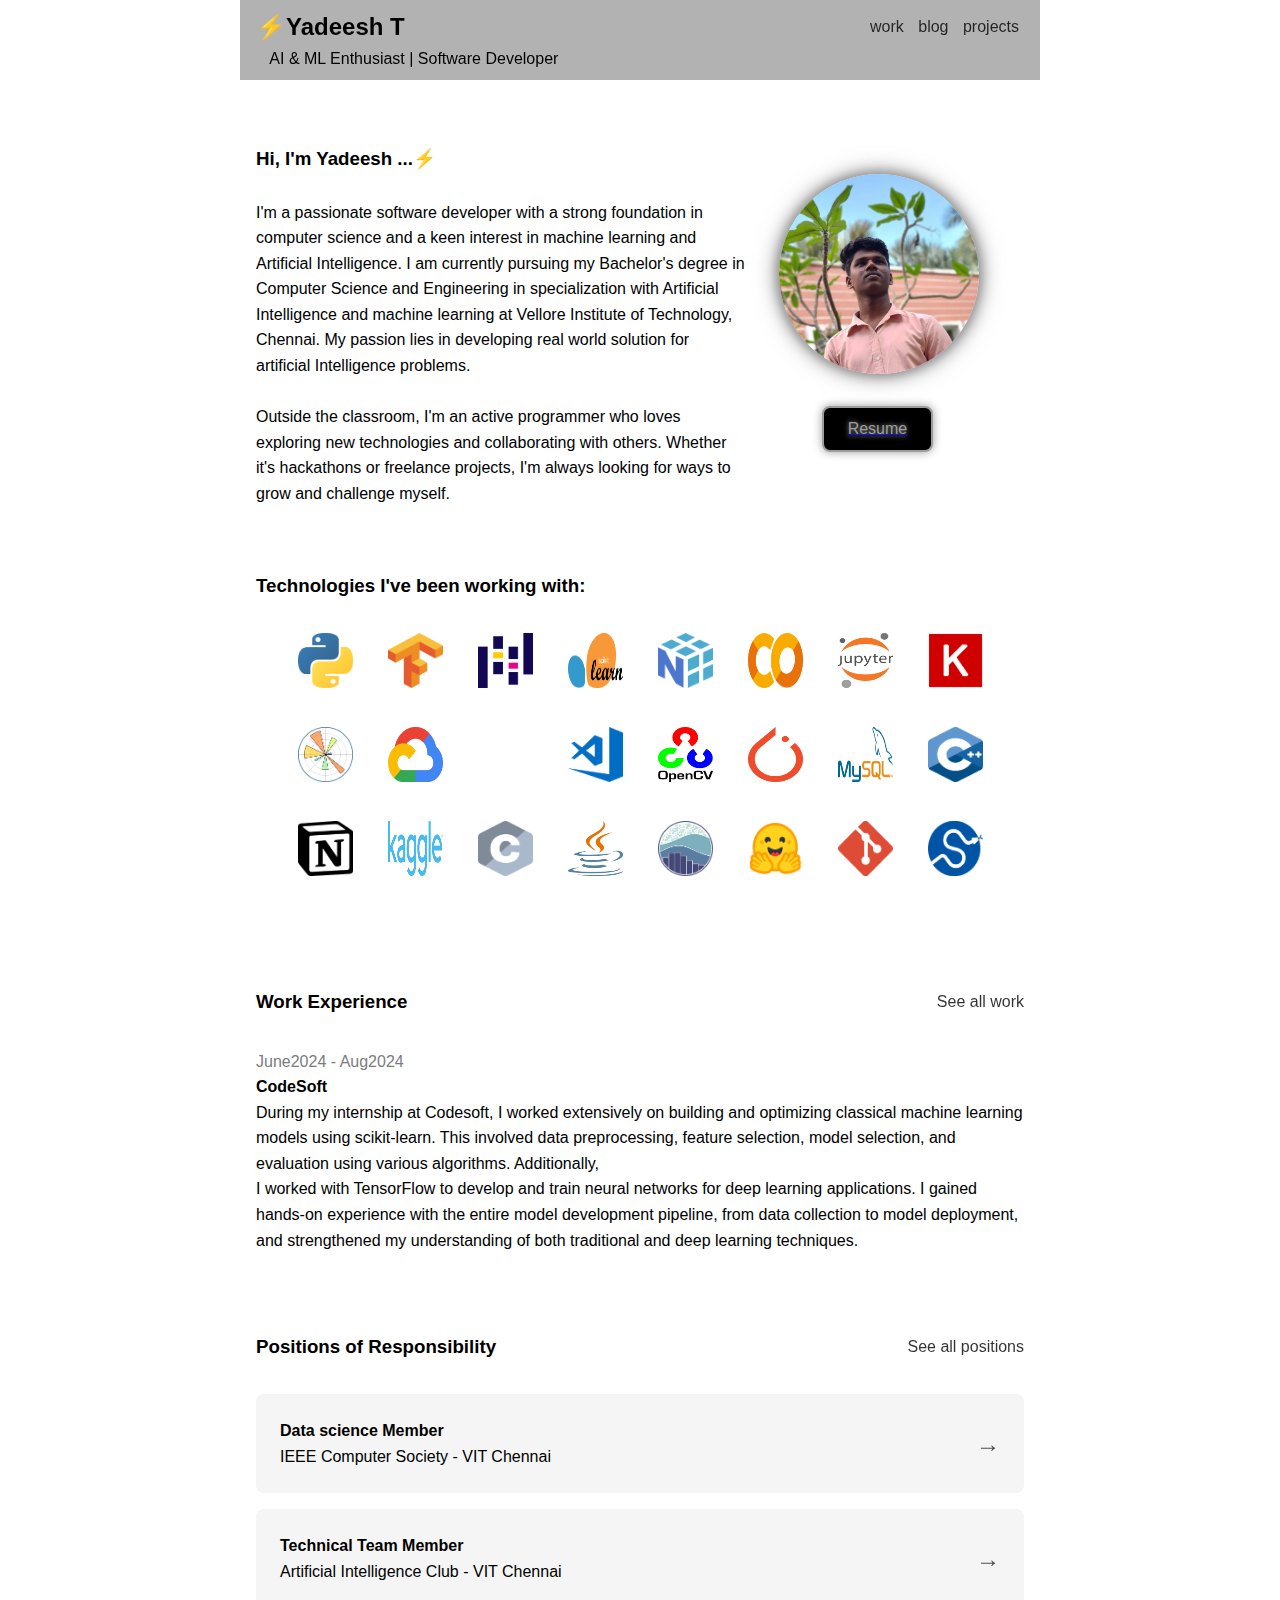
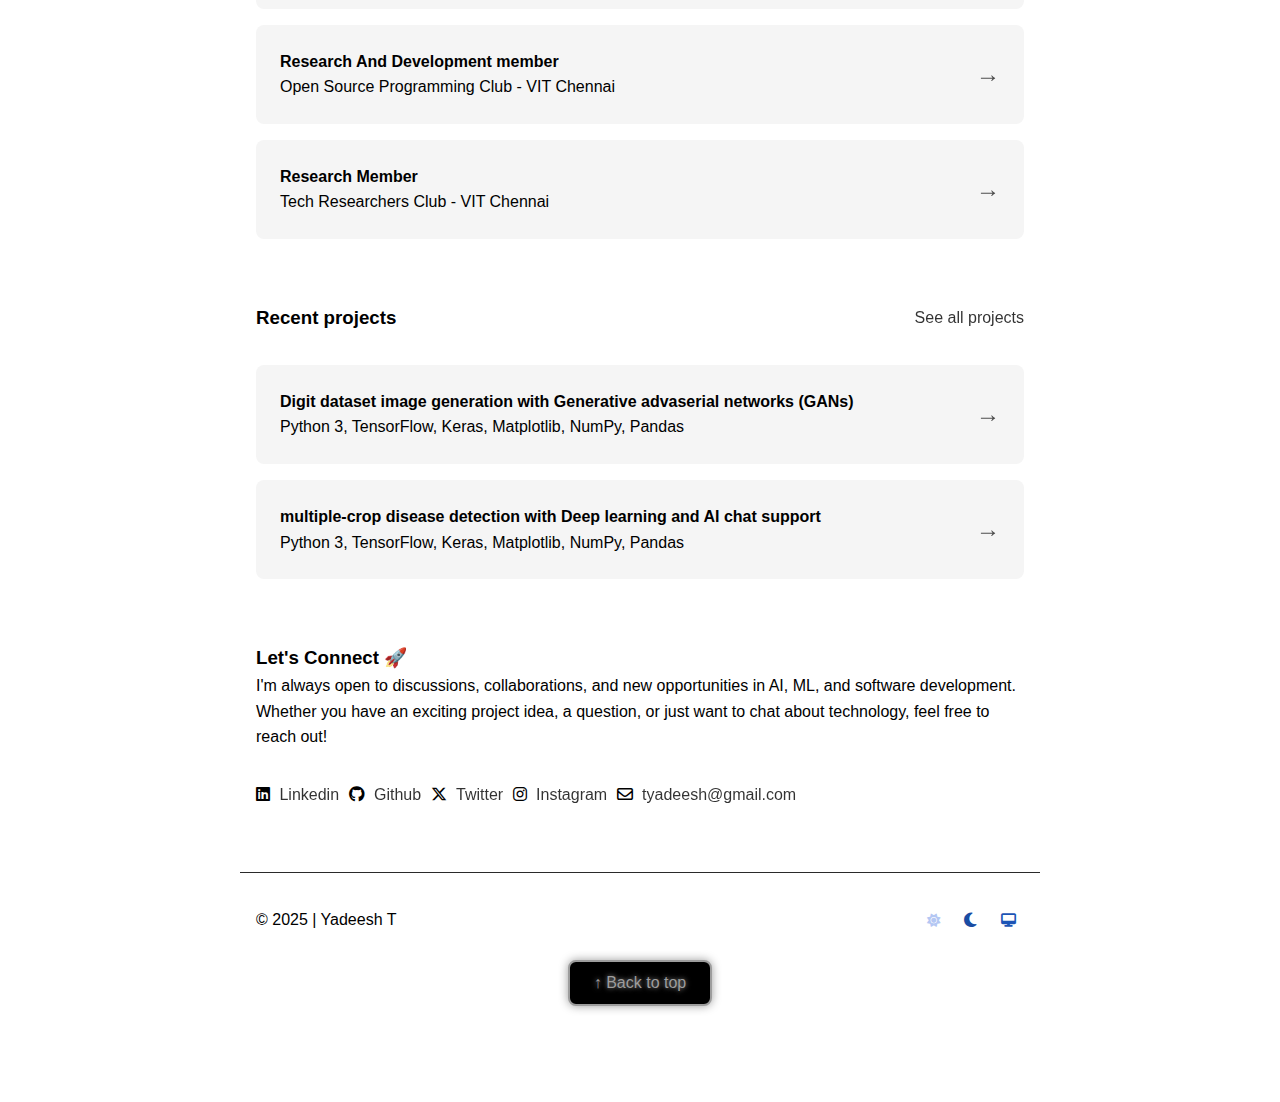
<file: index.html>
<!DOCTYPE html>
<html lang="en">
<head>
    <meta charset="UTF-8">
    <meta name="viewport" content="width=device-width, initial-scale=1.0">
    <title>Home | Yadeesh T</title>
    <link rel="stylesheet" href="styles.css">
    <link rel="icon" type="image/svg+xml" href="images\bolt.svg">
    <link rel="stylesheet" href="https://cdnjs.cloudflare.com/ajax/libs/font-awesome/6.7.2/css/all.min.css" integrity="sha512-Evv84Mr4kqVGRNSgIGL/F/aIDqQb7xQ2vcrdIwxfjThSH8CSR7PBEakCr51Ck+w+/U6swU2Im1vVX0SVk9ABhg==" crossorigin="anonymous" referrerpolicy="no-referrer" />
</head>
<body class="dark-theme">
    <div id="top"></div>
    <header>
        <nav>
            <h2 onclick="scrollToTop()">⚡Yadeesh T</h2>
            <div class="nav-links">
                <a href="#work">work</a>
                <a href="#position">blog</a>  
                <a href="#project">projects</a>
                
            </div>
        </nav>
        <p>&nbsp;&nbsp;&nbsp;AI & ML Enthusiast | Software Developer</p>
    </header>
    <main>
        <section class="intro">
            <h3>Hi, I'm Yadeesh ...⚡</h3>
            <div class="intro-content">
                <div class="intro-text">
                    <br><p>I'm a passionate software developer with a strong foundation in computer science and a keen interest in machine learning and Artificial Intelligence. I am currently pursuing my Bachelor's degree in Computer Science and Engineering in specialization with Artificial Intelligence and machine learning at Vellore Institute of Technology, Chennai. My passion lies in developing real world solution for artificial Intelligence problems.</p><br>
                    <p>Outside the classroom, I'm an active programmer who loves exploring new technologies and collaborating with others. Whether it's hackathons or freelance projects, I'm always looking for ways to grow and challenge myself.</p>
                </div>
                <div class="profile-image">
                    <img src="images\profile.jpg" alt="Profile Picture">
                    <a href="files/Resume_up1.pdf" target="_blank">
                        <button class="resume-button" aria-label="resume-button">Resume</button>
                    </a>
                </div>
            </div>
        </section>

        <section class="tech-stack">
            <h3>Technologies I've been working with:</h3>
            <div class="tech-stack-container">
                <div class="tech-row">
                    <div class="tech-item">
                        <img src="images\python.png" alt="Python" class="tech-icon">
                    </div>
                    <div class="tech-item">
                        <img src="images\tensorflow.png" alt="TensorFlow" class="tech-icon">
                    </div>
                    <div class="tech-item">
                        <img src="images\pandas.png" alt="Pandas" class="tech-icon">
                    </div>
                    <div class="tech-item">
                        <img src="images\scikit.png" alt="Scikit-learn" class="tech-icon">
                    </div>
                    <div class="tech-item">
                        <img src="images\numpy.png" alt="NumPy" class="tech-icon">
                    </div>
                    <div class="tech-item">
                        <img src="images\google.png" alt="Google Colab" class="tech-icon">
                    </div>
                    <div class="tech-item">
                        <img src="images\jupyter.png" alt="Jupyter" class="tech-icon">
                    </div>
                    <div class="tech-item">
                        <img src="images/keras.png" alt="Keras" class="tech-icon">
                    </div>
                    
                </div>
                <div class="tech-row">
                    <div class="tech-item">
                        <img src="images/matplotlib.png" alt="Matplotlib" class="tech-icon">
                    </div>
                    <div class="tech-item">
                        <img src="images\cloud.png" alt="Google Colab" class="tech-icon">
                    </div>
                    <div class="tech-item">
                        <img src="images\github.svg" alt="Jupyter" class="tech-icon">
                    </div>
                    <div class="tech-item">
                        <img src="images/vscode.png" alt="Keras" class="tech-icon">
                    </div>
                    <div class="tech-item">
                        <img src="images/opencv.png" alt="Matplotlib" class="tech-icon">
                    </div>
                    <div class="tech-item">
                        <img src="images\pytorch.png" alt="Python" class="tech-icon">
                    </div>
                    <div class="tech-item">
                        <img src="images\mysql.png" alt="TensorFlow" class="tech-icon">
                    </div>
                    <div class="tech-item">
                        <img src="images\c++.png" alt="Pandas" class="tech-icon">
                    </div>
                </div>
                <div id="work"></div> 

                <div class="tech-row">
                    <div class="tech-item">
                        <img src="images\notion.png" alt="Google Colab" class="tech-icon">
                    </div>
                    <div class="tech-item">
                        <img src="images\kaggle.png" alt="Jupyter" class="tech-icon">
                    </div>
                    <div class="tech-item">
                        <img src="images\c.png" alt="Scikit-learn" class="tech-icon">
                    </div>
                    <div class="tech-item">
                        <img src="images\java.png" alt="NumPy" class="tech-icon">
                    </div>
                    <div class="tech-item">
                        <img src="images\seaborn.png" alt="Python" class="tech-icon">
                    </div>
                    <div class="tech-item">
                        <img src="images\hugging.png" alt="TensorFlow" class="tech-icon">
                    </div>
                    <div class="tech-item">
                        <img src="images\git.png" alt="Pandas" class="tech-icon">
                    </div>
                    <div class="tech-item">
                        <img src="images\scipy.png" alt="Scikit-learn" class="tech-icon">
                    </div>
                </div>
            </div>                     
        </section>

        <section class="work-experience">
            <div class="section-header">
                <h3 style="padding-bottom: -2px;">Work Experience</h3>
                <a href="work.html" class="see-all">See all work</a>
            </div>            
        
            <div class="experience-item">
                <div class="experience-date", style="color:#7c7c80;">June2024 - Aug2024</div>
                <h4 class="company">CodeSoft</h4>
                <div class="position", style="padding-bottom: 15px;>machine learning Intern</div>
                <p class="description", style="color:#a1a1a2">
                    During my internship at Codesoft, I worked extensively on building and optimizing classical machine learning models using scikit-learn. This involved data preprocessing, feature selection, model selection, 
                    and evaluation using various algorithms. Additionally,<div id="position"></div>I worked with TensorFlow to develop and train neural networks for deep learning applications. I gained hands-on experience with the entire model development
                     pipeline, from data collection to model deployment, and strengthened my understanding of both traditional and deep learning techniques.
                </p>
                
            </div>
        </section>
        

        <section class="recent-project">
            <div class="section-header">
                <h3>Positions of Responsibility</h3>
                <a href="positions.html" class="see-all">See all positions</a>
            </div>
            <div class="project-cards">
                <a href="positions.html" class="project-card">
                    <div class="project-content">
                        <h4>Data science Member</h4>
                        <p>IEEE Computer Society - VIT Chennai</p>
                    </div>
                    <span class="arrow">→</span>
                </a>
                <a href="positions.html" class="project-card">
                    <div class="project-content">
                        <h4>Technical Team Member</h4>
                        <p>Artificial Intelligence Club - VIT Chennai</p>
                    </div>
                    <span class="arrow">→</span>
                </a>
                <a href="positions.html" class="project-card">
                    <div class="project-content">
                        <h4>Research And Development member</h4>
                        <p>Open Source Programming Club - VIT Chennai</p>
                    </div>
                    <span class="arrow">→</span>
                </a>
                <a href="positions.html" class="project-card">
                    <div class="project-content">
                        <h4>Research Member</h4>
                        <p>Tech Researchers Club - VIT Chennai</p><div id="project"></div>
                    </div>
                    <span class="arrow">→</span>
                </a>
            </div>
        </section>

        <section class="recent-projects">
            <div class="section-header">
                <h3>Recent projects</h3>
                <a href="projects.html" class="see-all">See all projects</a>
            </div>
            <div class="project-cards">
                <a href="projects.html" class="project-card">
                    <div class="project-content">
                        <h4>Digit dataset image generation with Generative advaserial networks (GANs)</h4>
                        <p>Python 3, TensorFlow, Keras, Matplotlib, NumPy, Pandas</p>
                    </div>
                    <span class="arrow">→</span>
                </a>
                <a href="projects.html" class="project-card">
                    <div class="project-content">
                        <h4>multiple-crop disease detection with Deep learning and AI chat support</h4>
                        <p>Python 3, TensorFlow, Keras, Matplotlib, NumPy, Pandas</p>
                    </div>
                    <span class="arrow">→</span>
                </a>
            </div>
        </section>

        <!--<section class="patents">
            <h2>Patents and Publications</h2>
            <div class="patent-cards">
                <div class="patent-card">
                    <h3>A Smart System And Method For Enhancing Sleep Quality Based On Real-Time Data</h3>
                    <p class="patent-number">Patent Application No. 202441047922</p>
                    <p class="patent-date">Filed on 21st June, 2024</p>
                </div>
                <div class="patent-card">
                    <h3>A System And Method To Detect Real-Time Road Condition For Safe Commuting</h3>
                    <p class="patent-number">Patent Application No. 202441045099</p>
                </div>
            </div>
        </section>

        <section class="events">
            <div class="section-header">
                <h2>Events I attended/spoken/organized</h2>
                <a href="#" class="see-all">See all events</a>
            </div>
            <div class="event-cards">
                <a href="#" class="event-card">
                    <div class="event-content">
                        <h3>GitTogether</h3>
                        <p>Microsoft Office - Bangalore</p>
                    </div>
                    <span class="arrow">→</span>
                </a>
                <a href="#" class="event-card">
                    <div class="event-content">
                        <h3>API Security Meetup</h3>
                        <p>Spaces - Bangalore</p>
                    </div>
                    <span class="arrow">→</span>
                </a>
                <a href="#" class="event-card">
                    <div class="event-content">
                        <h3>SAP Inside Track</h3>
                        <p>Bangalore</p>
                    </div>
                    <span class="arrow">→</span>
                </a>
            </div>
        </section>-->

        <section class="connect">
            <h3>Let's Connect 🚀</h3>
            <p>I'm always open to discussions, collaborations, and new opportunities in AI, ML, and software development. Whether you have an exciting project idea, a question, or just want to chat about technology, feel free to reach out!</p>
            <div class="social-links">
                <i class="fa-brands fa-linkedin"></i>
                <a href="https://www.linkedin.com/in/yadeesh-t-259640288/" class="social-link">Linkedin</a>
                <i class="fa-brands fa-github"></i>
                <a href="https://github.com/Yadeesht" class="social-link">Github</a>
                <i class="fa-brands fa-x-twitter"></i>
                <a href="https://x.com/Yadxxsh?t=_YCW4tXccwZlh3VzwEVy5w&s=09" class="social-link">Twitter</a> 
                <i class="fa-brands fa-instagram"></i>
                <a href="https://www.instagram.com/" class="social-link">Instagram</a> 
                <i class="fa-regular fa-envelope"></i>
                <a href="mailto:tyadeesh@gmail.com" class="social-link">tyadeesh@gmail.com</a>
            </div>
        </section>
    </main>

    <footer>
        <div class="footer-content">
            <p>© 2025 | Yadeesh T</p>
            <div class="theme-toggle">
                <button class="theme-btn light" aria-label="Light theme"><i class="fa-solid fa-sun fa" style="color: #b4c7f3;"></i></button>
                <button class="theme-btn dark" aria-label="Dark theme"><i class="fa-solid fa-moon fa-lg" style="color: #194ca3;"></i></button>
                <button class="theme-btn system" aria-label="System theme"><i class="fa-solid fa-desktop fa" style="color: #1c54b5;"></i></button>
            </div>
        </div>
        <button class="back-to-top" aria-label="Back to top">↑ Back to top</button>
    </footer>
    <script src="script.js"></script>
</body>
</html>
</file>
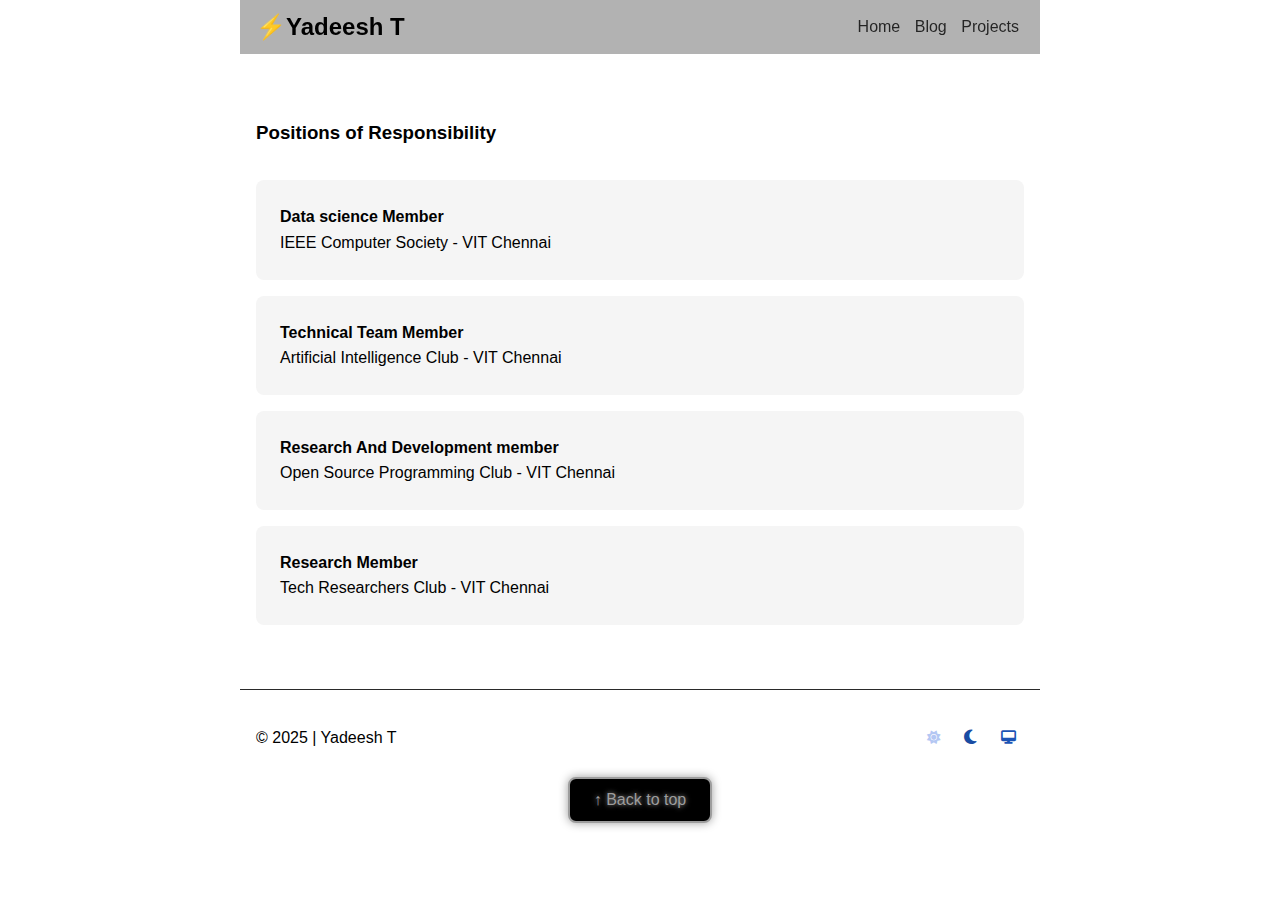
<file: positions.html>
<!DOCTYPE html>
<html lang="en">
<head>
    <meta charset="UTF-8">
    <meta name="viewport" content="width=device-width, initial-scale=1.0">
    <title>Positions of Responsibility | Yadeesh T</title>
    <link rel="stylesheet" href="styles.css">
    <link rel="icon" type="image/svg+xml" href="images/bolt.svg">
    <link rel="stylesheet" href="https://cdnjs.cloudflare.com/ajax/libs/font-awesome/6.7.2/css/all.min.css" integrity="sha512-Evv84Mr4kqVGRNSgIGL/F/aIDqQb7xQ2vcrdIwxfjThSH8CSR7PBEakCr51Ck+w+/U6swU2Im1vVX0SVk9ABhg==" crossorigin="anonymous" referrerpolicy="no-referrer" />
</head>
<body class="dark-theme">
    <header>
        <nav>
            <h2 onclick="window.location.href='index.html'">⚡Yadeesh T</h2>
            <div class="nav-links">
                <a href="index.html">Home</a>
                <a href="/blog">Blog</a>  
                <a href="/projects">Projects</a>
            </div>
        </nav>
    </header>
    
    <main>
        <section class="recent-projects">
            <div class="section-header">
                <h3>Positions of Responsibility</h3>
            </div>
            <div class="project-cards">
                <a href="#" class="project-card">
                    <div class="project-content">
                        <h4>Data science Member</h4>
                        <p>IEEE Computer Society - VIT Chennai</p>
                    </div>
                </a>
                <a href="#" class="project-card">
                    <div class="project-content">
                        <h4>Technical Team Member</h4>
                        <p>Artificial Intelligence Club - VIT Chennai</p>
                    </div>
                </a>
                <a href="#" class="project-card">
                    <div class="project-content">
                        <h4>Research And Development member</h4>
                        <p>Open Source Programming Club - VIT Chennai</p>
                    </div>
                </a>
                <a href="#" class="project-card">
                    <div class="project-content">
                        <h4>Research Member</h4>
                        <p>Tech Researchers Club - VIT Chennai</p>
                    </div>
                </a>
            </div>
        </section>
    </main>

    <footer>
        <div class="footer-content">
            <p>© 2025 | Yadeesh T</p>
            <div class="theme-toggle">
                <button class="theme-btn light" aria-label="Light theme"><i class="fa-solid fa-sun fa" style="color: #b4c7f3;"></i></button>
                <button class="theme-btn dark" aria-label="Dark theme"><i class="fa-solid fa-moon fa-lg" style="color: #194ca3;"></i></button>
                <button class="theme-btn system" aria-label="System theme"><i class="fa-solid fa-desktop fa" style="color: #1c54b5;"></i></button>
            </div>
        </div>
        <button class="back-to-top" aria-label="Back to top">↑ Back to top</button>
    </footer>
    <script src="script.js"></script>
</body>
</html>
</file>
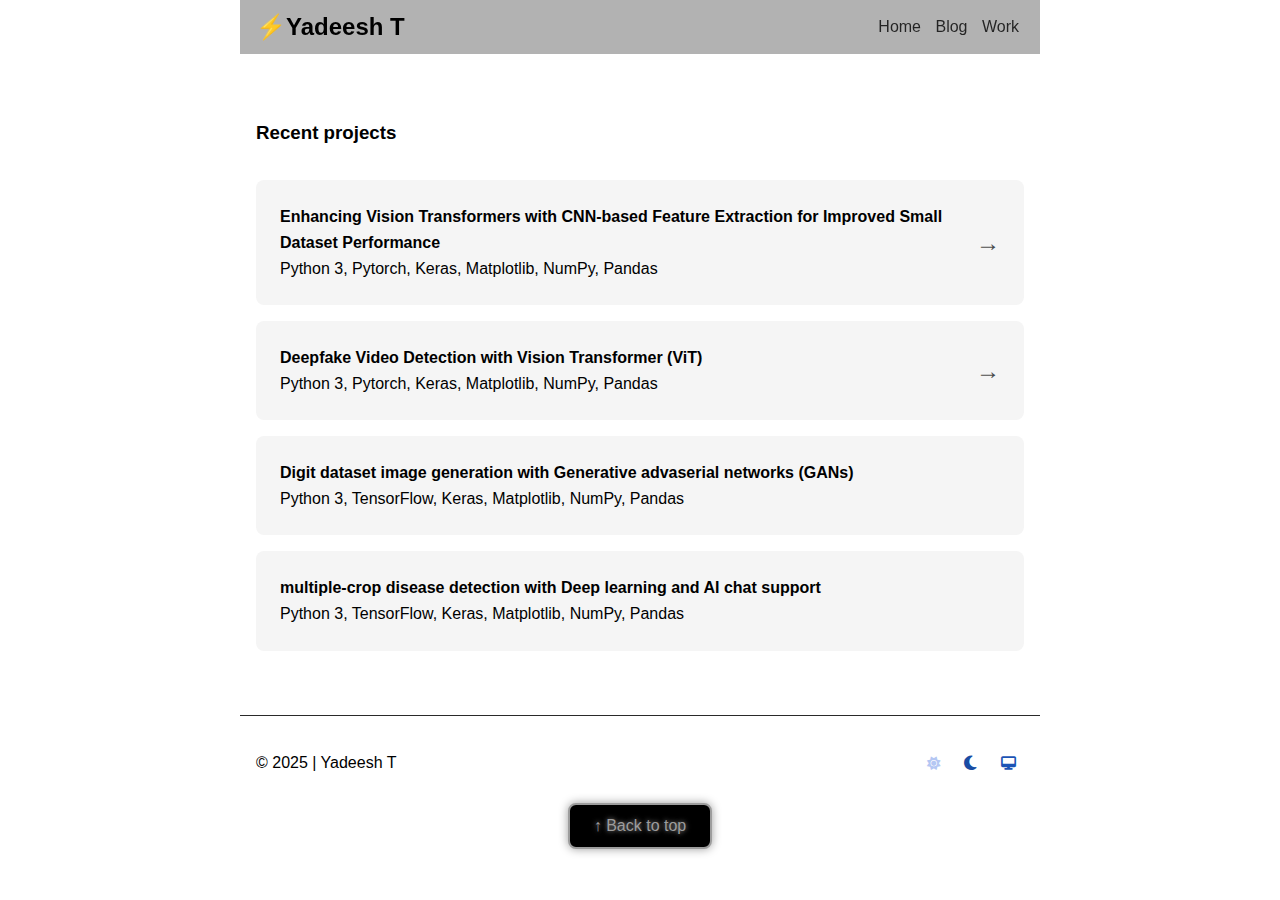
<file: projects.html>
<!DOCTYPE html>
<html lang="en">
<head>
    <meta charset="UTF-8">
    <meta name="viewport" content="width=device-width, initial-scale=1.0">
    <title>Projects | Yadeesh T</title>
    <link rel="stylesheet" href="styles.css">
    <link rel="icon" type="image/svg+xml" href="images/bolt.svg">
    <link rel="stylesheet" href="https://cdnjs.cloudflare.com/ajax/libs/font-awesome/6.7.2/css/all.min.css" integrity="sha512-Evv84Mr4kqVGRNSgIGL/F/aIDqQb7xQ2vcrdIwxfjThSH8CSR7PBEakCr51Ck+w+/U6swU2Im1vVX0SVk9ABhg==" crossorigin="anonymous" referrerpolicy="no-referrer" />
</head>
<body class="dark-theme">
    <header>
        <nav>
            <h2 onclick="window.location.href='index.html'">⚡Yadeesh T</h2>
            <div class="nav-links">
                <a href="index.html">Home</a>
                <a href="/blog">Blog</a>  
                <a href="/work">Work</a>
            </div>
        </nav>
    </header>
    
    <main>
        <section class="recent-projects">
            <div class="section-header">
                <h3>Recent projects</h3>
            </div>
            <div class="project-cards">
                <a href="projects.html" class="project-card">
                    <div class="project-content">
                        <h4>Enhancing Vision Transformers with CNN-based Feature Extraction for Improved Small Dataset Performance</h4>
                        <p>Python 3, Pytorch, Keras, Matplotlib, NumPy, Pandas</p>
                    </div>
                    <span class="arrow">→</span>
                </a>
                <a href="projects.html" class="project-card">
                    <div class="project-content">
                        <h4>Deepfake Video Detection with Vision Transformer (ViT)</h4>
                        <p>Python 3, Pytorch, Keras, Matplotlib, NumPy, Pandas</p>
                    </div>
                    <span class="arrow">→</span>
                </a>
                <a href="#" class="project-card">
                    <div class="project-content">
                        <h4>Digit dataset image generation with Generative advaserial networks (GANs)</h4>
                        <p>Python 3, TensorFlow, Keras, Matplotlib, NumPy, Pandas</p>
                    </div>
                </a>
                <a href="#" class="project-card">
                    <div class="project-content">
                        <h4>multiple-crop disease detection with Deep learning and AI chat support</h4>
                        <p>Python 3, TensorFlow, Keras, Matplotlib, NumPy, Pandas</p>
                    </div>
                </a>
            </div>
        </section>
    </main>

    <footer>
        <div class="footer-content">
            <p>© 2025 | Yadeesh T</p>
            <div class="theme-toggle">
                <button class="theme-btn light" aria-label="Light theme"><i class="fa-solid fa-sun fa" style="color: #b4c7f3;"></i></button>
                <button class="theme-btn dark" aria-label="Dark theme"><i class="fa-solid fa-moon fa-lg" style="color: #194ca3;"></i></button>
                <button class="theme-btn system" aria-label="System theme"><i class="fa-solid fa-desktop fa" style="color: #1c54b5;"></i></button>
            </div>
        </div>
        <button class="back-to-top" aria-label="Back to top">↑ Back to top</button>
    </footer>
    <script src="script.js"></script>
</body>
</html>
</file>
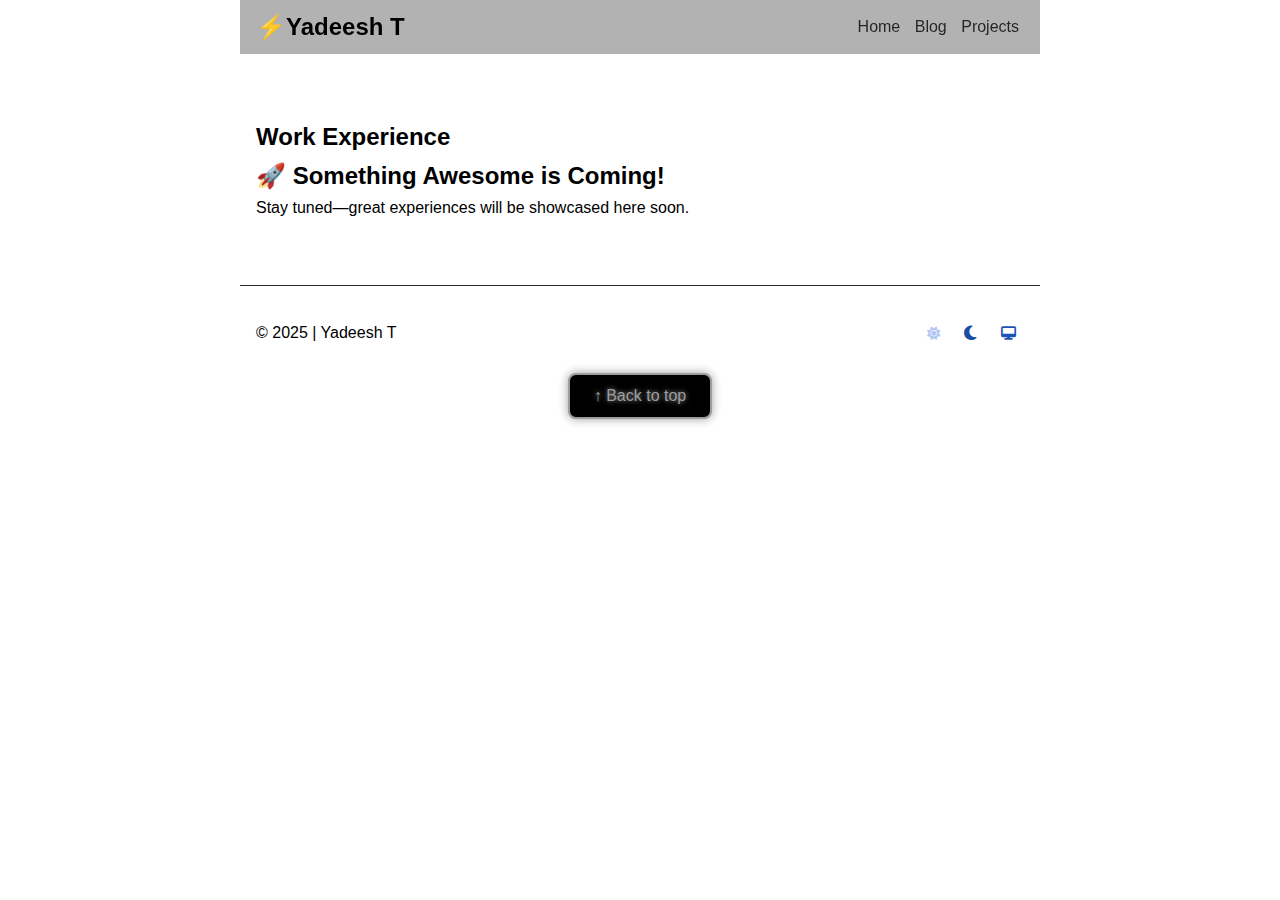
<file: work.html>
<!DOCTYPE html>
<html lang="en">
<head>
    <meta charset="UTF-8">
    <meta name="viewport" content="width=device-width, initial-scale=1.0">
    <title>Work Experience | Yadeesh T</title>
    <link rel="stylesheet" href="styles.css">
    <link rel="icon" type="image/svg+xml" href="images/bolt.svg">
    <link rel="stylesheet" href="https://cdnjs.cloudflare.com/ajax/libs/font-awesome/6.7.2/css/all.min.css" integrity="sha512-Evv84Mr4kqVGRNSgIGL/F/aIDqQb7xQ2vcrdIwxfjThSH8CSR7PBEakCr51Ck+w+/U6swU2Im1vVX0SVk9ABhg==" crossorigin="anonymous" referrerpolicy="no-referrer" />
</head>
<body class="dark-theme">
    <header>
        <nav>
            <h2 onclick="window.location.href='index.html'">⚡Yadeesh T</h2>
            <div class="nav-links">
                <a href="index.html">Home</a>
                <a href="/blog">Blog</a>  
                <a href="/projects">Projects</a>
            </div>
        </nav>
    </header>
    
    <main>
        <section class="work-experience">
            <h2>Work Experience</h2>
            <div class="coming-soon">
                <h2>🚀 Something Awesome is Coming!</h2>
                <p>Stay tuned—great experiences will be showcased here soon.</p>
            </div>          
        </section>
    </main>

    <footer>
        <div class="footer-content">
            <p>© 2025 | Yadeesh T</p>
            <div class="theme-toggle">
                <button class="theme-btn light" aria-label="Light theme"><i class="fa-solid fa-sun fa" style="color: #b4c7f3;"></i></button>
                <button class="theme-btn dark" aria-label="Dark theme"><i class="fa-solid fa-moon fa-lg" style="color: #194ca3;"></i></button>
                <button class="theme-btn system" aria-label="System theme"><i class="fa-solid fa-desktop fa" style="color: #1c54b5;"></i></button>
            </div>
        </div>
        <button class="back-to-top" aria-label="Back to top">↑ Back to top</button>
    </footer>
    <script src="script.js"></script>
</body>
</html>
</file>
<file: styles.css>
:root {
    --bg-color: #000000;
    --text-color: #ffffff;
    --card-bg: #111111;
    --accent-color: #333333;
    --hover-color: #222222;
    --border-color: #2a2a2a;
}

* {
    margin: 0;
    padding: 0;
    box-sizing: border-box;
}

body {
    background-color: var(--bg-color);
    color: var(--text-color);
    font-family: -apple-system, BlinkMacSystemFont, 'Segoe UI', Roboto, sans-serif;
    line-height: 1.6;
    min-height: 100vh;
}
h2 {
    color: inherit; 
    text-decoration: none; 
    cursor: pointer;
}

h2 :focus, h2 a:active {
    color: inherit; 
    outline: none;  
}

header {
    max-width: 800px;
    margin: 0 auto;
    padding: 0.5rem 1rem;
    position: relative; 
    top: 0;
    left: 0;
    right: 0;
    z-index: 1000; 
    transition: top 0.3s ease-in-out;
    background-color: rgba(0, 0, 0, 0.3);
    backdrop-filter: blur(10px);
}

.sticky {
    position: fixed; 
    top: 0; 
    background-color: rgba(0, 0, 0, 0.3);
    box-shadow: 0 2px 10px rgba(0, 0, 0, 0.1); 
}



nav {
    display: flex;
    justify-content: space-between;
    align-items: center;
}

.nav-links a {
    color: var(--text-color);
    text-decoration: none;
    padding: 0 5px;
    opacity: 0.8;
    transition: opacity 0.2s ease;
}

.nav-links a:hover {
    opacity: 1;
}

main {
    max-width: 800px;
    margin: 0 auto;
    padding: 0 1rem;
}

section {
    margin: 4rem 0;
}

.intro-content {
    display: grid;
    grid-template-columns: 2fr 1fr;
    gap: 2rem;
    align-items: start;
}

.profile-image img {
    width: 200px;
    height: 200px;
    border-radius: 50%;
    object-fit: cover;
    box-shadow: 0 0 10px 3px rgba(136, 136, 136, 0.8), 0 0 20px 5px rgba(136, 136, 136, 0.6); /* Grey neon effect */
    transition: box-shadow 0.3s ease-in-out; /* Smooth transition */
}

.profile-image img:hover {
    box-shadow: 0 0 15px 6px rgba(136, 136, 136, 1), 0 0 30px 10px rgba(136, 136, 136, 0.8); /* Intensified grey neon effect on hover */
}


.section-header {
    display: flex;
    justify-content: space-between;
    align-items: center;
    margin-bottom: 2rem;
}

.see-all {
    color: var(--text-color);
    text-decoration: none;
    opacity: 0.8;
    transition: opacity 0.2s ease;
}

.see-all:hover {
    opacity: 1;
}

.small-break {
    display: inline-block;
    height: 1px; 
    margin-top: 10px; 
}


.project-card, .event-card, .patent-card {
    background-color: var(--card-bg);
    padding: 1.5rem;
    border-radius: 8px;
    margin-bottom: 1rem;
    transition: transform 0.2s ease, background-color 0.2s ease;
}

.project-card, .event-card {
    display: flex;
    justify-content: space-between;
    align-items: center;
    text-decoration: none;
    color: var(--text-color);
}

.project-card:hover, .event-card:hover {
    transform: translateX(10px);
    background-color: var(--hover-color);
}

.project-content, .event-content {
    flex: 1;
}

.arrow {
    font-size: 1.5rem;
    opacity: 0.7;
}

.social-links {
    margin-top: 2rem;
}

.social-link {
    color: var(--text-color);
    text-decoration: none;
    padding: 0 5px;
    opacity: 0.8;
    transition: opacity 0.2s ease;
}

.social-link:hover {
    opacity: 1;
}

footer {
    max-width: 800px;
    margin: 4rem auto;
    padding: 2rem 1rem;
    border-top: 1px solid var(--border-color);
}

.footer-content {
    display: flex;
    justify-content: space-between;
    align-items: center;
}

.theme-toggle {
    display: flex;
    gap: 0.5rem;
}

.theme-btn {
    background: none;
    border: none;
    cursor: pointer;
    padding: 0.5rem;
    border-radius: 4px;
    transition: background-color 0.2s ease;
}

.theme-btn:hover {
    background-color: var(--accent-color);
}

.back-to-top {
    background-color: black;
    color: rgb(157, 157, 157);
    padding: 12px 24px;
    font-size: 16px;
    border: 2px solid rgb(157, 157, 157);
    border-radius: 8px;
    cursor: pointer;
    text-shadow: 0 0 5px rgb(157, 157, 157);
    box-shadow: 0 0 10px rgb(157, 157, 157);
    transition: all 0.3s ease;
    margin: 1.5rem auto 0;
    display: flex;
    justify-content: endss;
    
}

.back-to-top:hover {
    opacity: 1;
    transform: translateY(-5px);
}

@media (max-width: 768px) {
    .intro-content {
        grid-template-columns: 1fr;
    }
    
    .profile-image {
        text-align: center;
    }
    
    .footer-content {
        flex-direction: column;
        gap: 1rem;
        text-align: center;
    }
}
.tech-stack-container {
    max-width: 1200px;
    margin: 0 auto;
    padding: 20px;
    position: relative;
}

/* For the 4-top and 4-bottom rows */
.tech-stack-container {
    max-width: 1200px;
    margin: 0 auto;
    padding: 20px;
    display: flex;
    flex-direction: column;
    align-items: center;
}

.tech-row {
    display: flex;
    justify-content: center;
    flex-wrap: wrap;
    gap: 20px; /* More spacing between icons */
    margin-bottom: 15px;
}

.tech-item {
    display: flex;
    flex-direction: column;
    align-items: center;
    width: 70px; /* Increased size */
    padding: 12px;
    transition: transform 0.3s ease, box-shadow 0.3s ease;
    border-radius: 20px; /* Increased radius for rounded corners */
    background: rgba(255, 255, 255, 0.1); /* Light background */
}

/* Icon Size */
.tech-icon {
    width: 55px;
    height: 55px;
    transition: filter 0.3s ease;
}

/* Stronger Glow on Hover */
.tech-item:hover {
    transform: translateY(-5px);
    box-shadow: 0 0 15px rgba(136, 136, 136, 0.8), 0 0 30px rgba(136, 136, 136, 0.6);
    background: rgba(255, 255, 255, 0.15); /* Slightly brighter background */
}

/* More Visible Glow on the Icons */
.tech-item:hover .tech-icon {
    filter: drop-shadow(0 0 12px rgba(136, 136, 136, 1));
}

/* Tech Description */
.tech-desc {
    font-size: 14px;
    color: #ddd; /* Lighter text for better visibility */
    margin-top: 5px;
    text-align: center;
}

/* Section Title */
.ds-title {
    text-align: center;
    margin: 40px 0;
}

.ds-title h2 {
    font-size: 36px;
    margin-bottom: 10px;
    color: #fff; /* White text for dark backgrounds */
}

.ds-title p {
    color: #b0b0b0;
    font-size: 16px;
}

/* Responsive Design */
@media (max-width: 768px) {
    .tech-row {
        justify-content: center;
    }
    
    .tech-item {
        width: 90px; /* Larger touch targets */
        border-radius: 25px; /* More rounded corners for mobile */
    }

    .tech-icon {
        width: 50px;
        height: 50px;
    }
}

/* resume button*/
.resume-button {
    background-color: black;
    color: rgb(157, 157, 157);
    padding: 12px 24px;
    font-size: 16px;
    border: 2px solid rgb(157, 157, 157);
    border-radius: 8px;
    cursor: pointer;
    text-shadow: 0 0 5px rgb(157, 157, 157);
    box-shadow: 0 0 10px rgb(157, 157, 157);
    transition: all 0.3s ease;
    margin: 1.5rem auto 0;
    display: flex;
    margin-left: 43px;
    justify-content: ends;
    
}

.resume-button:hover {
    transform: translateY(-5px);
}
</file>
